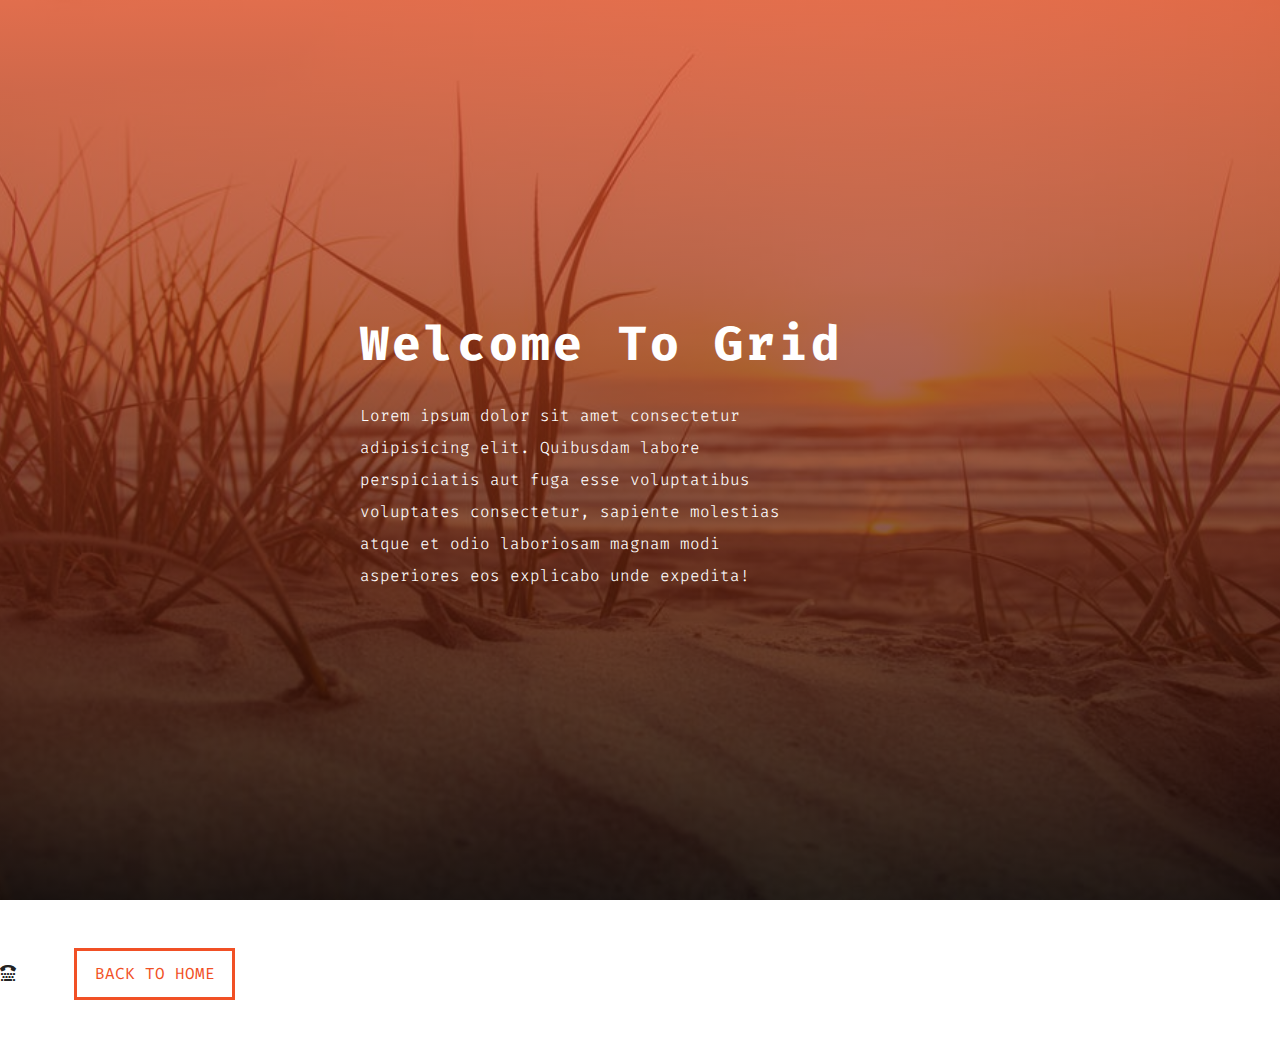
<file: html/hero.html>
<!DOCTYPE html>
<html lang="en">
<head>
 <meta charset="UTF-8">
 <meta name="viewport" content="width=device-width, initial-scale=1.0">
 <title>Hero</title>
 <!-- Styles sheet -->
 <link rel="stylesheet" href="../CSS/styles.css">
 <!-- Font-awesome -->
 <link rel="stylesheet" href="/fontawesome-free-5.9.0-web/css/all.min.css">
 <!-- google font -->
 <link href="https://fonts.googleapis.com/css?family=Fira+Code&display=swap" rel="stylesheet">

</head>
<body>
 <header class="hero-header">
  <div class="hero-banner">
   <h1>Welcome to grid</h1>
   <p>Lorem ipsum dolor sit amet consectetur adipisicing elit. Quibusdam labore perspiciatis aut fuga esse voluptatibus voluptates consectetur, sapiente molestias atque et odio laboriosam magnam modi asperiores eos explicabo unde expedita!</p>
  </div>
 </header>
 <i class="fas fa-tty"></i>
 <a href="index.html" class="btn">Back to home</a>
</body>
</html>
</file>
<file: CSS/styles.css>
/* 
===========
variables

===========
*/

:root {
 --primarycolor: #f15025;
 --mainblack: #222;
 --mainwhite: #fff;
 --offwhite: #f7f7f7;
 --darkgrey: #afafaf;
 --maintransition: all 0.3s linear;
 --mainspacing: 0.2rem;
}

/* 
===========
Global Styles

===========
*/

* {
 margin: 0;
 padding: 0;
 box-sizing: border-box;
}

body {
 font-family: "Fira Code", monospace;
 color: var(--mainblack);
 background: var(--mainwhite);
 line-height: 1.5;
}

a {
 text-decoration: none;
}

li {
 list-style-type: none;
}

img {
 display: block;
 width: 100%;
}

h1, h2, h3 {
 text-transform: capitalize;
 letter-spacing: var(--mainspacing);
 margin-bottom: 1.25rem;
}

h1 {
 font-size: 3rem;
}

h2 {
 margin-bottom: 0;
}

p {
 font-weight: 300;
 font-size: 0.7rem;
 line-height: 2;
}

/* btn-main */

.btn {
 text-transform: uppercase;
 display: inline-block;
 color: var(--primarycolor);
 padding: 0.7rem 1.1rem;
 border: 3px solid var(--primarycolor);
 background: transparent;
 transition: var(--maintransition);
 margin: 3rem;
}

/* Button */

.btn:hover {
 background: var(--primarycolor);
 color: var(--mainwhite);
}

/* nav-bar */

.main-nav {
 background: var(--darkgrey);
 padding: 0 2rem;
}

.nav-control {
 color: var(--primarycolor);
 display: block;
 font-size: 1.2rem;
 margin: 0.8rem 0.5rem;
 text-transform: capitalize;
 transition: var(--maintransition);
 letter-spacing: var(--mainspacing);
}

.nav-control:hover {
 color: var(--mainblack);
}

@media screen and (min-width:992px) {
 .main-nav ul {
  max-width: 1170px;
  margin: 0 auto;
  display: grid;
  grid-template-columns: repeat(4, 1fr);
 }
 .main-nav a {
  text-align: center;
 }
}

/* ****************Hero Html***************** */

.hero-header {
 min-height: 100vh;
 background: linear-gradient(rgba(241, 80, 37, 0.75),rgba(0,0,0,0.75)), url(../images/image-2.jpeg)center/cover fixed no-repeat;
 color: var(--mainwhite);
 display: grid;
 justify-content: center;
 align-items: center;
}

.hero-banner {
 padding: 0 1rem;
}

.hero-banner p {
 width: 80%;
 max-width: 560px;
 font-size: 1rem;
}

.hero-banner h1 {
 /* text-align: center; */
}

@media screen and (max-width:600px) {
 .hero-banner {
  padding: 0 3rem;
 }
}

@media screen and (min-width:768px) {
 .hero-header {
  ba
 }
}
</file>
